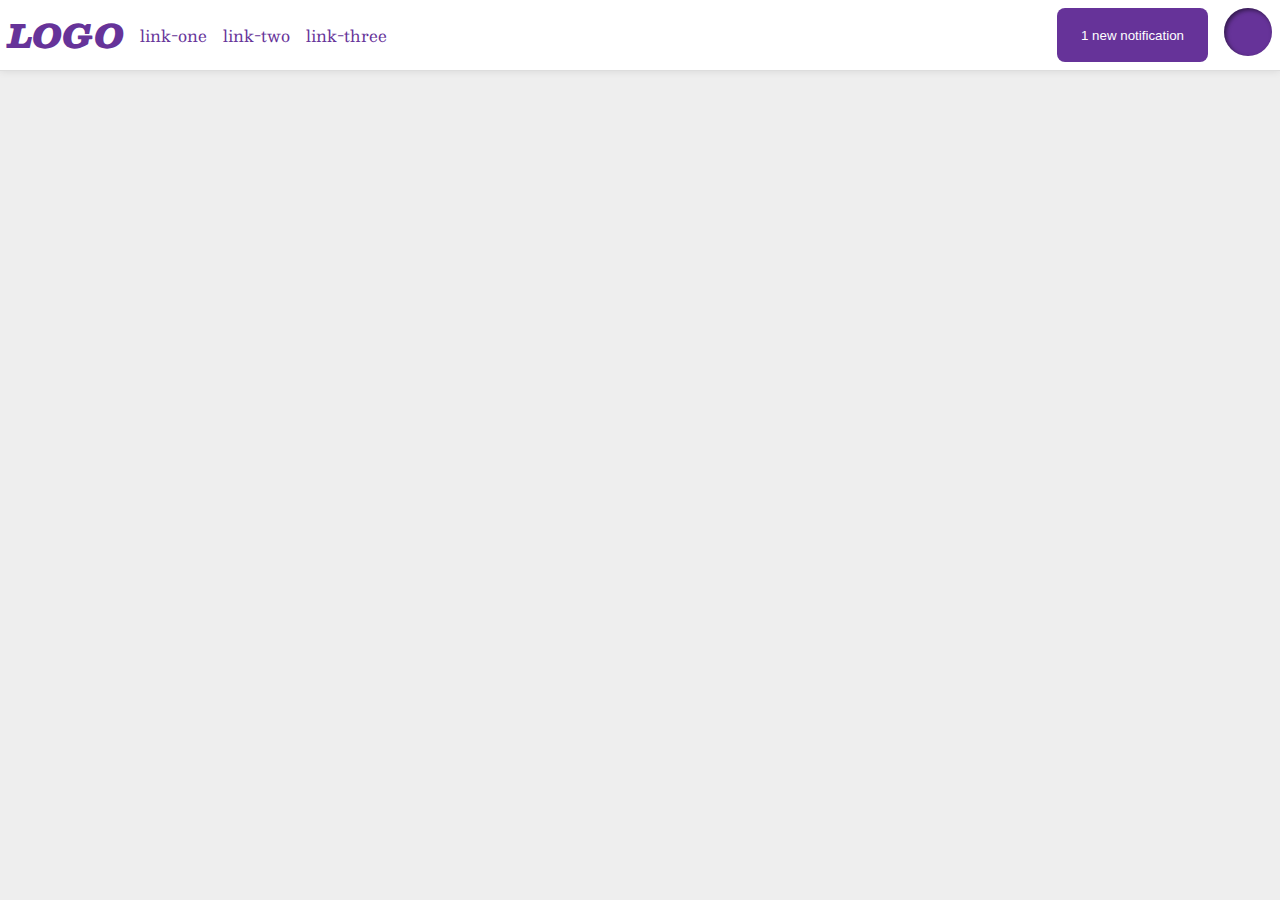
<file: flex/03-flex-header-2/index.html>
<!DOCTYPE html>
<html lang="en">
  <head>
    <meta charset="UTF-8">
    <meta http-equiv="X-UA-Compatible" content="IE=edge">
    <meta name="viewport" content="width=device-width, initial-scale=1.0">
    <title>Flex Header 2</title>
    <link rel="stylesheet" href="style.css">
  </head>
  <body>
    <div class="header">
      <div class="left-items">
        <div class="logo">
          LOGO
        </div>
        <ul class="links">
          <li><a href="https://google.com">link-one</a></li>
          <li><a href="https://google.com">link-two</a></li>
          <li><a href="https://google.com">link-three</a></li>
        </ul>
      </div>
      <div class="right-items">
        <button class="notifications">
          1 new notification
        </button>
        <div class="profile-image"></div>
      </div>
    </div>
  </body>
</html>
</file>
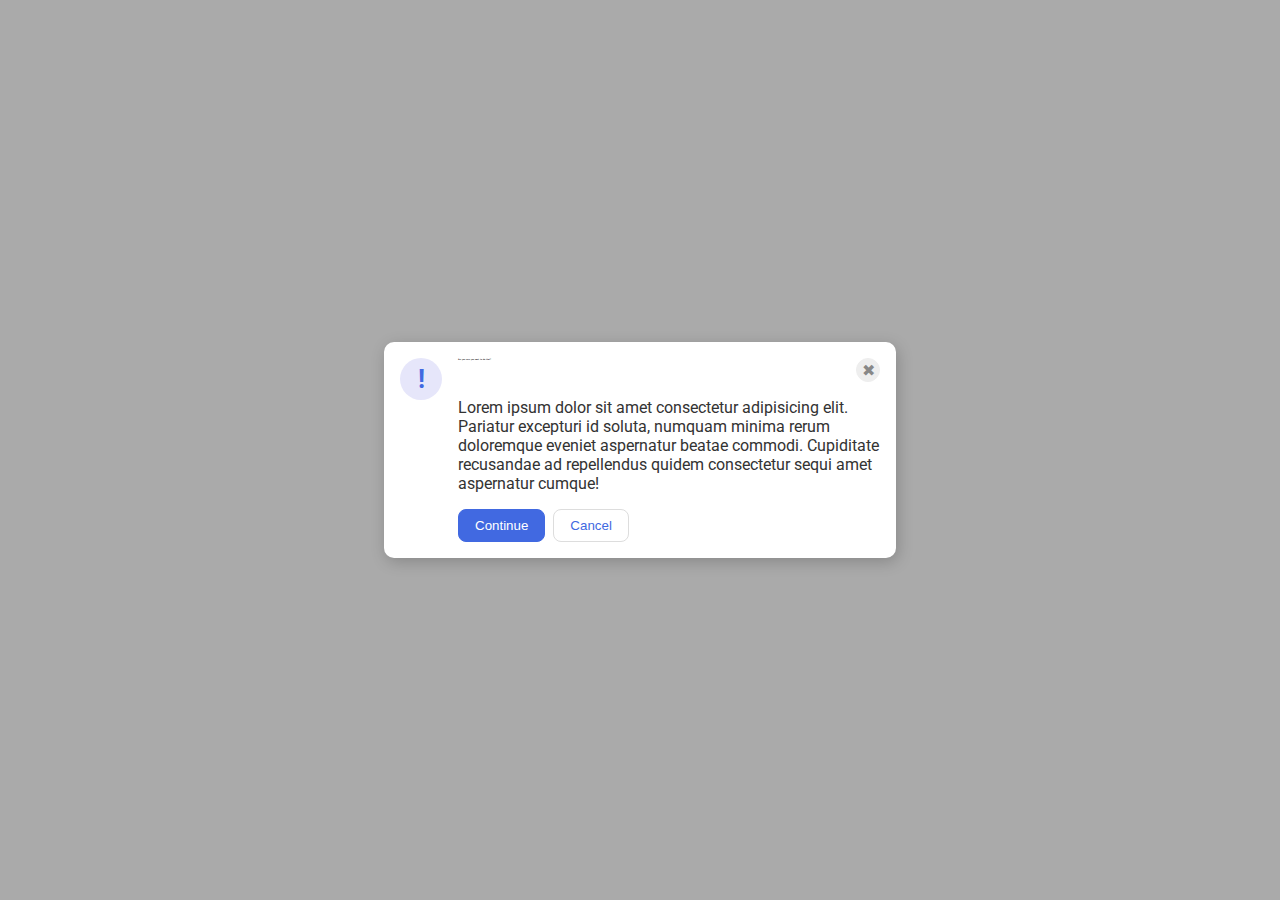
<file: flex/05-flex-modal/index.html>
<!DOCTYPE html>
<html lang="en">
  <head>
    <meta charset="UTF-8">
    <meta http-equiv="X-UA-Compatible" content="IE=edge">
    <meta name="viewport" content="width=device-width, initial-scale=1.0">
    <link rel="stylesheet" href="style.css">
    <title>Modal</title>
  </head>
  <body>
    <div class="modal">
      <div class="container">
        <div class="icon">!</div>
      </div>
      
      <div class="container">
        <div class="in-container">
          <div class="header">Are you sure you want to do that?</div>
          <button class="close-button">✖</button>
        </div>

        <div class="text">Lorem ipsum dolor sit amet consectetur adipisicing elit. Pariatur excepturi id soluta, numquam minima rerum doloremque eveniet aspernatur beatae commodi. Cupiditate recusandae ad repellendus quidem consectetur sequi amet aspernatur cumque!</div>
        <div class="button-container">
          <button class="continue">Continue</button>
          <button class="cancel">Cancel</button>
        </div>
    </div>
  </body>
</html>
</file>
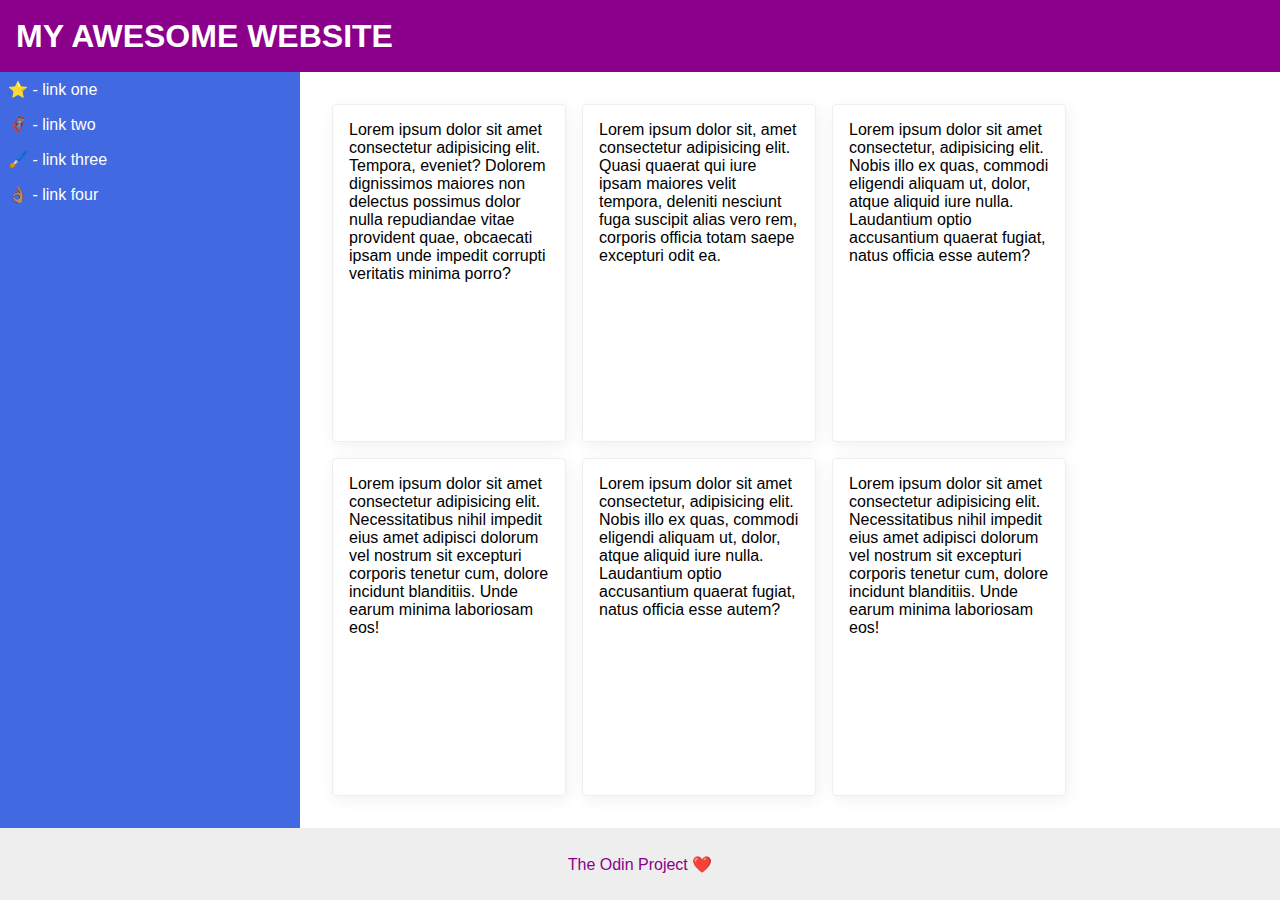
<file: flex/07-flex-layout-2/index.html>
<!DOCTYPE html>
<html lang="en">
  <head>
    <meta charset="UTF-8">
    <meta http-equiv="X-UA-Compatible" content="IE=edge">
    <meta name="viewport" content="width=device-width, initial-scale=1.0">
    <title>The Holy Grail</title>
    <link rel="stylesheet" href="style.css">
  </head>
  <body>
    <div class="header">
      MY AWESOME WEBSITE
    </div>
    
    <div class="content">
      <div class="sidebar">
        <ul>
          <li><a href="#">⭐ - link one</a></li>
          <li><a href="#">🦸🏽‍♂️ - link two</a></li>
          <li><a href="#">🖌️ - link three</a></li>
          <li><a href="#">👌🏽 - link four</a></li>
        </ul>
      </div>
      
      <div class="container">
        <div class="card">Lorem ipsum dolor sit amet consectetur adipisicing elit. Tempora, eveniet? Dolorem dignissimos maiores non delectus possimus dolor nulla repudiandae vitae provident quae, obcaecati ipsam unde impedit corrupti veritatis minima porro?</div>
        <div class="card">Lorem ipsum dolor sit, amet consectetur adipisicing elit. Quasi quaerat qui iure ipsam maiores velit tempora, deleniti nesciunt fuga suscipit alias vero rem, corporis officia totam saepe excepturi odit ea.</div>
        <div class="card">Lorem ipsum dolor sit amet consectetur, adipisicing elit. Nobis illo ex quas, commodi eligendi aliquam ut, dolor, atque aliquid iure nulla. Laudantium optio accusantium quaerat fugiat, natus officia esse autem?</div>
        <div class="card">Lorem ipsum dolor sit amet consectetur adipisicing elit. Necessitatibus nihil impedit eius amet adipisci dolorum vel nostrum sit excepturi corporis tenetur cum, dolore incidunt blanditiis. Unde earum minima laboriosam eos!</div>
        <div class="card">Lorem ipsum dolor sit amet consectetur, adipisicing elit. Nobis illo ex quas, commodi eligendi aliquam ut, dolor, atque aliquid iure nulla. Laudantium optio accusantium quaerat fugiat, natus officia esse autem?</div>
        <div class="card">Lorem ipsum dolor sit amet consectetur adipisicing elit. Necessitatibus nihil impedit eius amet adipisci dolorum vel nostrum sit excepturi corporis tenetur cum, dolore incidunt blanditiis. Unde earum minima laboriosam eos!</div>
      </div>
    </div>

    <div class="footer">
      The Odin Project ❤️
    </div>
  </body>
</html>
</file>
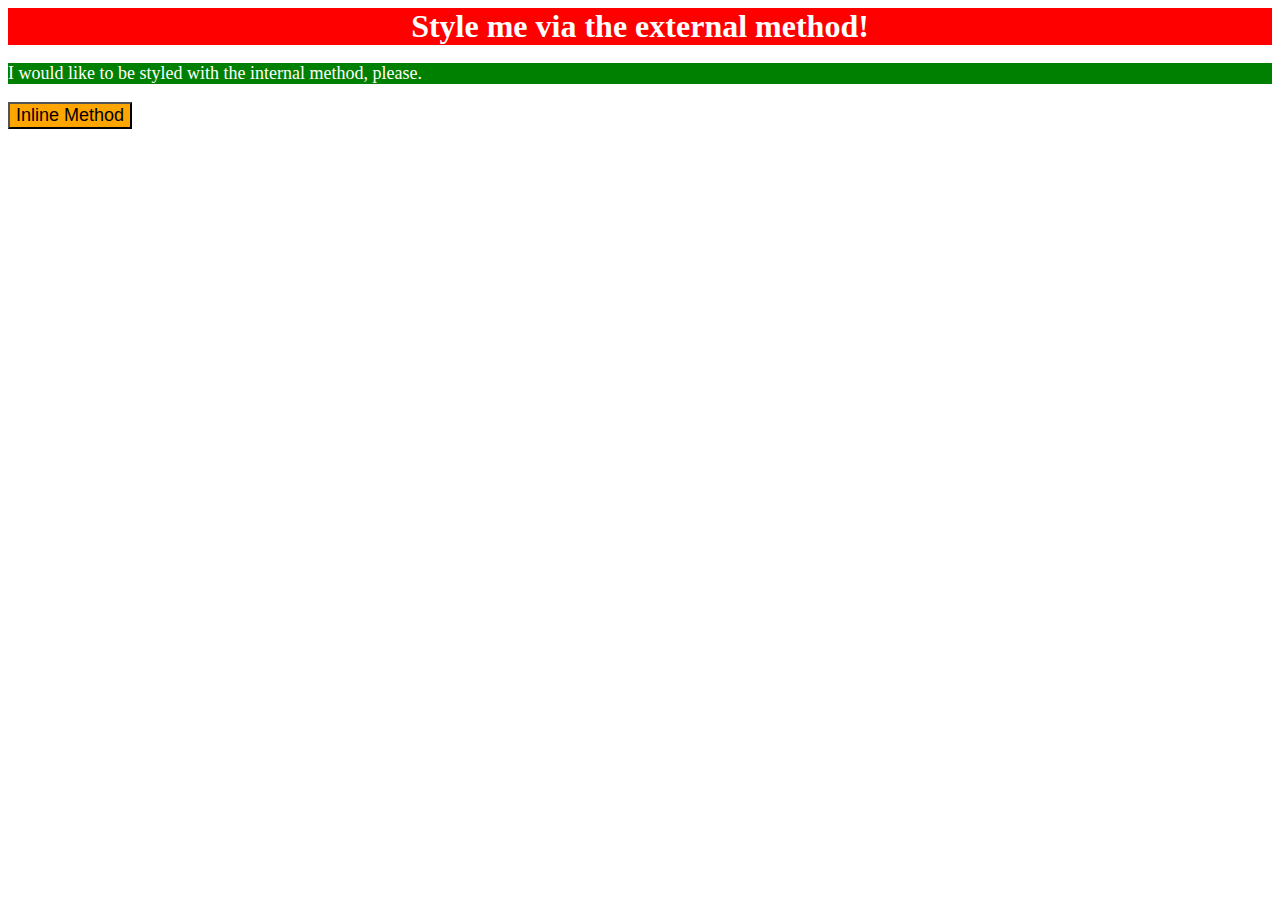
<file: foundations/01-css-methods/index.html>
<!DOCTYPE html>
<html lang="en">
  <head>
    <meta charset="UTF-8">
    <meta http-equiv="X-UA-Compatible" content="IE=edge">
    <meta name="viewport" content="width=device-width, initial-scale=1.0">
    <title>Methods for Adding CSS</title>
    <link rel="stylesheet" href="./styles.css">

    <style>
      p{
        background-color: green;
        color:white;
        font-size: 18px;
      }
    </style>
  </head>
  <body>
    <div>Style me via the external method!</div>
    <p>I would like to be styled with the internal method, please.</p>
    <button style="background-color: orange; font-size: 18px;">Inline Method</button>
  </body>
</html>
</file>
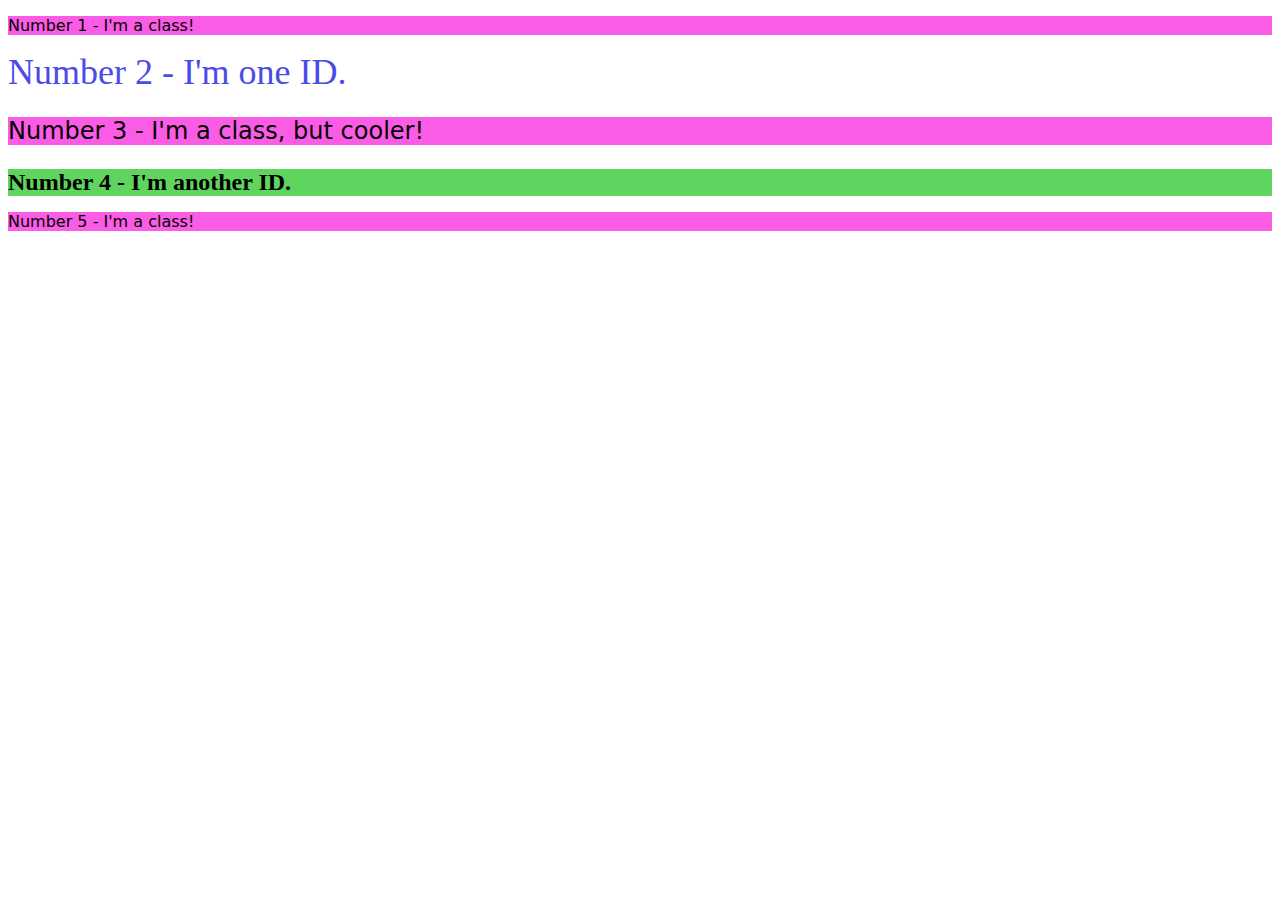
<file: foundations/02-class-id-selectors/index.html>
<!DOCTYPE html>
<html lang="en">
  <head>
    <meta charset="UTF-8">
    <meta http-equiv="X-UA-Compatible" content="IE=edge">
    <meta name="viewport" content="width=device-width, initial-scale=1.0">
    <title>Class and ID Selectors</title>
    <link rel="stylesheet" href="style.css">
  </head>
  <body>
    <p class="odd">Number 1 - I'm a class!</p>
    <div id="num2">Number 2 - I'm one ID.</div>
    <p class="odd cool">Number 3 - I'm a class, but cooler!</p>
    <div id="num4">Number 4 - I'm another ID.</div>
    <p class="odd">Number 5 - I'm a class!</p>
  </body>
</html>
</file>
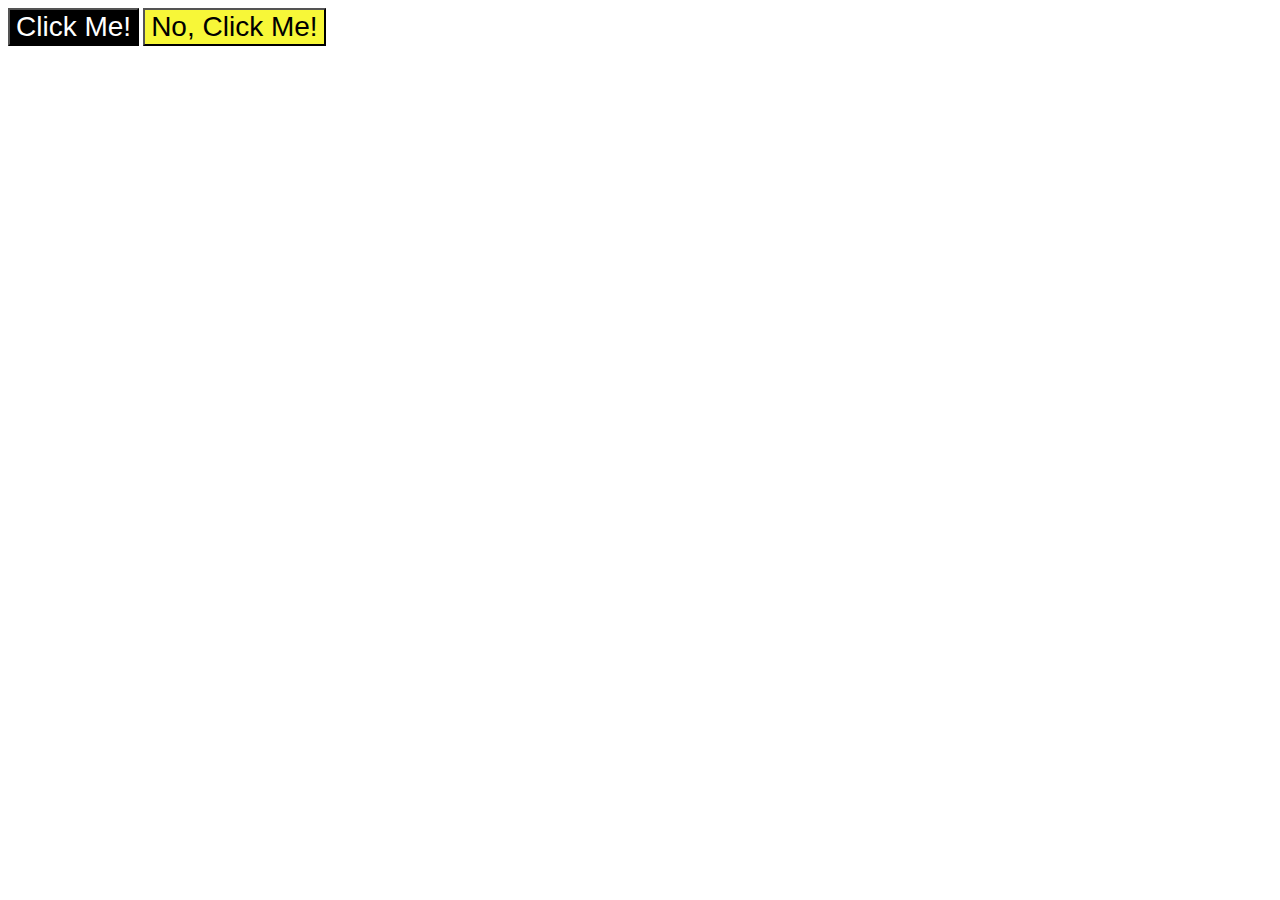
<file: foundations/03-grouping-selectors/index.html>
<!DOCTYPE html>
<html lang="en">
  <head>
    <meta charset="UTF-8">
    <meta http-equiv="X-UA-Compatible" content="IE=edge">
    <meta name="viewport" content="width=device-width, initial-scale=1.0">
    <title>Grouping Selectors</title>
    <link rel="stylesheet" href="style.css">
  </head>
  <body>
    <button class="click1">Click Me!</button>
    <button class="click2">No, Click Me!</button>
  </body>
</html>
</file>
<file: flex/03-flex-header-2/style.css>
/* this is some magical font-importing.  
you'll learn about it later. */
@import url('https://fonts.googleapis.com/css2?family=Besley:ital,wght@0,400;1,900&display=swap');

body {
  margin: 0;
  background: #eee;
  font-family: Besley, serif;
}

.header {
  background: white;
  border-bottom: 1px solid #ddd;
  box-shadow: 0 0 8px rgba(0,0,0,.1);
  display:flex;
  justify-content: space-between;
  padding:8px;
}

.profile-image {
  background: rebeccapurple;
  box-shadow: inset 2px 2px 4px rgba(0,0,0,.5);
  border-radius: 50%;
  width: 48px;
  height: 48px;
}

.logo {
  color: rebeccapurple;
  font-size: 32px;
  font-weight: 900;
  font-style: italic;
}

button {
  border: none;
  border-radius: 8px;
  background: rebeccapurple;
  color: white;
  padding: 8px 24px;
}

a {
  /* this removes the line under our links */
  text-decoration: none;
  color: rebeccapurple;
}

ul {
  list-style-type: none;
  padding:0px;
  margin:0px;
  display: flex;
  gap:16px;
  align-items:center;
}

.left-items, .right-items{
  display:flex;
  gap:16px;
}
</file>
<file: flex/05-flex-modal/style.css>
@import url('https://fonts.googleapis.com/css2?family=Roboto:wght@400;700&display=swap');

html, body {
  height: 100%;
}

body {
  font-family: Roboto, sans-serif;
  margin: 0;
  background: #aaa;
  color: #333;
  /* I'll give you this one for free lol */
  display: flex;
  align-items: center;
  justify-content: center;
}

.modal {
  background: white;
  width: 480px;
  border-radius: 10px;
  box-shadow: 2px 4px 16px rgba(0,0,0,.2);
  display:flex;
  padding:16px;
  gap:16px;
}

.container{
  display:flex;
  flex-direction: column;
  gap:16px;
}

.button-container{
  display: flex;
  gap: 8px;
}

.in-container{
  display: flex;
  justify-content: space-between;
}
.header{
  font-weight: bold;
  font-size: 2px;
}
.icon {
  color: royalblue;
  font-size: 26px;
  font-weight: 700;
  background: lavender;
  width: 42px;
  height: 42px;
  border-radius: 50%;
  display: flex;
  align-items: center;
  justify-content: center;
}

.close-button {
  background: #eee;
  border-radius: 50%;
  color: #888;
  font-weight: 400;
  font-size: 16px;
  height: 24px;
  width: 24px;
  display: flex;
  align-items: center;
  justify-content: center;
  border: 1px solid #eee;
  padding: 0;
}

button {
  cursor: pointer;
  padding: 8px 16px;
  border-radius: 8px;
}

button.continue {
  background: royalblue;
  border: 1px solid royalblue;
  color: white;
}

button.cancel {
  background: white;
  border: 1px solid #ddd;
  color: royalblue;
}
</file>
<file: flex/07-flex-layout-2/style.css>
body {
  font-family: -apple-system, BlinkMacSystemFont, 'Segoe UI', Roboto, Oxygen, Ubuntu, Cantarell, 'Open Sans', 'Helvetica Neue', sans-serif;
  margin: 0;
  min-height: 100vh;
  display: flex;
  flex-direction: column;
}

.header {
  height: 72px;
  background: darkmagenta;
  color: white;
  font-weight: 900;
  font-size: 32px;
  display:flex;
  align-items: center;
  padding-left: 16px;
}
.content{
  display: flex;
  flex:1;

}
.footer {
  height: 72px;
  background: #eee;
  color: darkmagenta;
  display:flex;
  justify-content: center;
  align-items: center;
}

.sidebar {
  width: 300px;
  background: royalblue;
  box-sizing: border-box;
  /* display: flex; */
  /* flex-direction: column; */
  /* align-items: center; */
  padding: 8px;
  flex-shrink: 0;
}
.sidebar ul{
  list-style-type: none;
  padding:0;
  margin:0;
  display: flex;
  flex-direction: column;
  gap:16px;
}
a{
  text-decoration: none;
  color:white;
}
.container{
  display: flex;
  flex-wrap: wrap;
  padding: 32px;
  gap:16px;
}

.card {
  border: 1px solid #eee;
  box-shadow: 2px 4px 16px rgba(0,0,0,.06);
  border-radius: 4px;
  width: 200px;
  padding: 16px;
}
</file>
<file: foundations/01-css-methods/styles.css>
div{
    background-color: red;
    color:white;
    font-size: 32px;
    text-align: center;
    font-weight: bold;
}
</file>
<file: foundations/02-class-id-selectors/style.css>
.odd{
    background-color: rgb(250, 92, 229);
    font-family: Verdana, "DejaVu Sans", sans-serif;
}

#num2{
    color:rgb(75, 75, 234);
    font-size:36px;
}
#num4{
    font-weight: bold;
    font-size: 24px;
    background-color: rgb(95, 213, 95);
}
.cool{
    font-size: 24px;
}
</file>
<file: foundations/03-grouping-selectors/style.css>
.click1{
    color:white;
    background-color: black;

}
.click2{
    background-color: rgb(247, 247, 56);
}
.click1, .click2{
    font-size: 28px;
    font-family: Helvetica, "Times New Roman", sans-serif;
}
</file>
